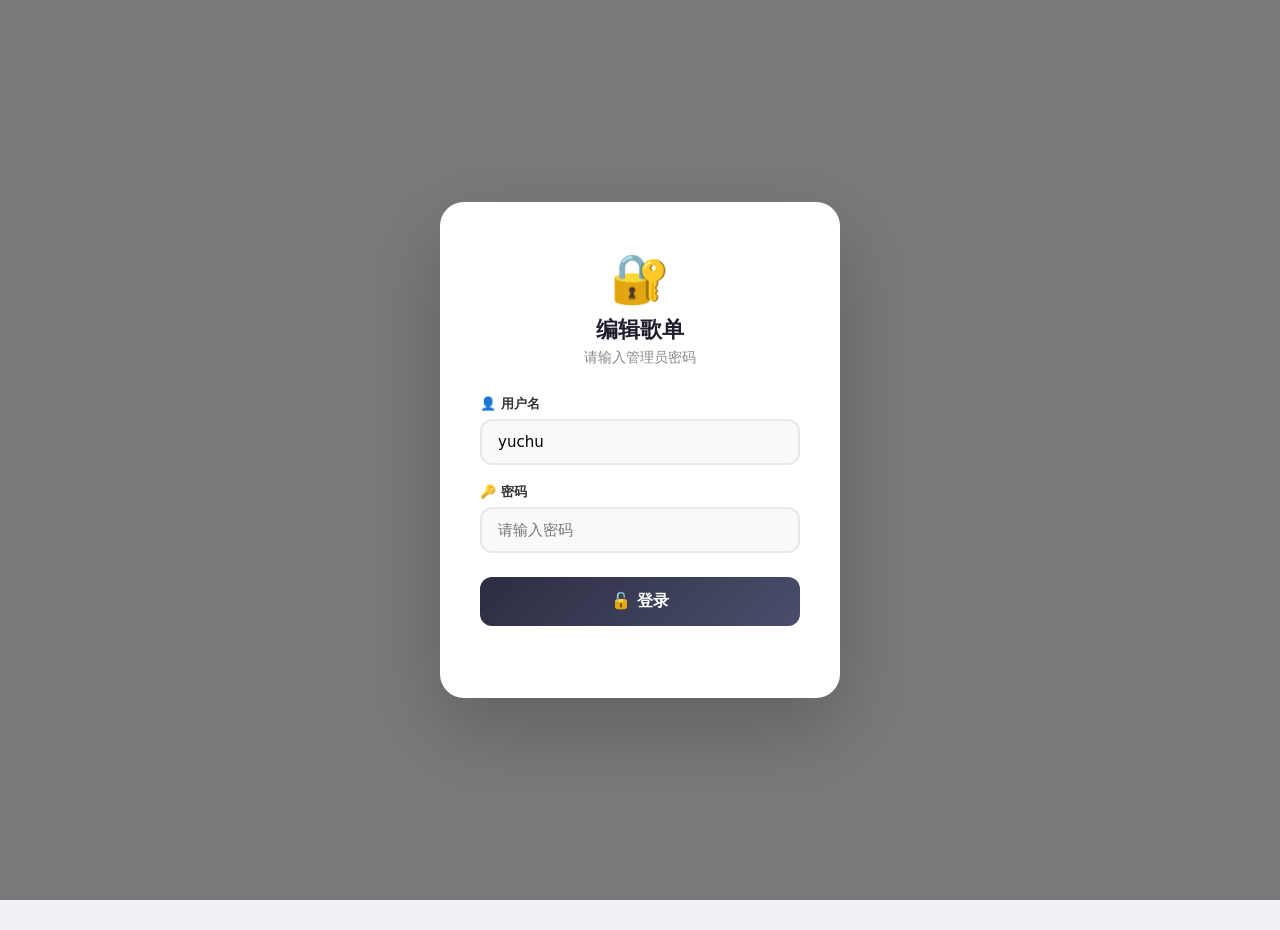
<file: index2.html>
<!DOCTYPE html>
<html lang="zh-CN">
<head>
    <meta charset="UTF-8">
    <meta name="viewport" content="width=device-width, initial-scale=1.0">
    <title>编辑歌单</title>
    <link rel="stylesheet" href="./css/style.css">
    <style>
        /* ===== 编辑页专用样式 ===== */
        .edit-container {
            max-width: 900px;
            margin: 30px auto;
            padding: 0 20px;
        }

        .edit-header {
            display: flex;
            justify-content: space-between;
            align-items: center;
            margin-bottom: 24px;
            padding-bottom: 16px;
            border-bottom: 2px solid #e8e8e8;
            flex-wrap: wrap;
            gap: 12px;
        }

        .edit-header h2 {
            font-size: 24px;
            color: #1e1f2b;
            margin: 0;
        }

        .edit-header .header-actions {
            display: flex;
            gap: 10px;
            align-items: center;
            flex-wrap: wrap;
        }

        .back-btn {
            padding: 8px 24px;
            background: #4a6cf7;
            color: white;
            border: none;
            border-radius: 8px;
            cursor: pointer;
            font-size: 15px;
            transition: background 0.2s;
        }

        .back-btn:hover {
            background: #3a56d4;
        }

        .back-btn.danger {
            background: #e74c5e;
        }

        .back-btn.danger:hover {
            background: #c0392b;
        }

        /* ===== 登录遮罩 ===== */
        .login-overlay {
            position: fixed;
            top: 0;
            left: 0;
            width: 100%;
            height: 100%;
            background: rgba(0, 0, 0, 0.5);
            backdrop-filter: blur(10px);
            display: flex;
            align-items: center;
            justify-content: center;
            z-index: 999999;
            animation: fadeIn 0.3s ease;
        }

        .login-overlay.hidden {
            display: none;
        }

        @keyframes fadeIn {
            from { opacity: 0; }
            to { opacity: 1; }
        }

        .login-box {
            background: white;
            border-radius: 24px;
            padding: 48px 40px 40px;
            max-width: 400px;
            width: 90%;
            box-shadow: 0 30px 80px rgba(0, 0, 0, 0.2);
            animation: slideUp 0.4s ease;
        }

        @keyframes slideUp {
            from {
                opacity: 0;
                transform: translateY(30px) scale(0.95);
            }
            to {
                opacity: 1;
                transform: translateY(0) scale(1);
            }
        }

        .login-box .logo {
            text-align: center;
            margin-bottom: 28px;
        }

        .login-box .logo .icon {
            font-size: 48px;
            display: block;
            margin-bottom: 8px;
        }

        .login-box .logo h3 {
            font-size: 22px;
            color: #1e1f2b;
            margin: 0;
            font-weight: 700;
        }

        .login-box .logo p {
            color: #888;
            font-size: 14px;
            margin: 4px 0 0;
        }

        .login-box .form-group {
            margin-bottom: 18px;
        }

        .login-box .form-group label {
            display: block;
            font-size: 13px;
            font-weight: 600;
            color: #333;
            margin-bottom: 6px;
        }

        .login-box .form-group input {
            width: 100%;
            padding: 12px 16px;
            border: 2px solid #e8e8e8;
            border-radius: 12px;
            font-size: 15px;
            transition: border-color 0.2s;
            background: #f8f9fa;
            box-sizing: border-box;
        }

        .login-box .form-group input:focus {
            outline: none;
            border-color: #4a6cf7;
            background: white;
        }

        .login-box .login-btn {
            width: 100%;
            padding: 14px;
            background: linear-gradient(135deg, #2b2d42, #4a4e6b);
            color: white;
            border: none;
            border-radius: 12px;
            font-size: 16px;
            font-weight: 600;
            cursor: pointer;
            transition: 0.3s;
            margin-top: 6px;
        }

        .login-box .login-btn:hover {
            transform: translateY(-2px);
            box-shadow: 0 8px 24px rgba(43, 45, 66, 0.3);
        }

        .login-box .login-btn:active {
            transform: scale(0.97);
        }

        .login-box .login-error {
            color: #e74c5e;
            font-size: 13px;
            text-align: center;
            margin-top: 12px;
            min-height: 20px;
        }

        .login-box .login-hint {
            text-align: center;
            font-size: 12px;
            color: #aaa;
            margin-top: 16px;
            padding-top: 16px;
            border-top: 1px solid #f0f0f0;
        }

        .login-box .login-hint code {
            background: #f0f0f5;
            padding: 2px 10px;
            border-radius: 4px;
            font-size: 12px;
            color: #4a6cf7;
        }

        /* ===== 添加区域 ===== */
        .add-section {
            display: flex;
            gap: 12px;
            margin-bottom: 24px;
            flex-wrap: wrap;
            background: #f8f9fa;
            padding: 16px 20px;
            border-radius: 12px;
            align-items: center;
        }

        .add-section input {
            flex: 1;
            min-width: 120px;
            padding: 10px 14px;
            border: 2px solid #e0e0e0;
            border-radius: 8px;
            font-size: 14px;
            transition: border-color 0.2s;
            background: white;
        }

        .add-section input:focus {
            outline: none;
            border-color: #4a6cf7;
        }

        .add-section .add-btn {
            padding: 10px 28px;
            background: #27ae60;
            color: white;
            border: none;
            border-radius: 8px;
            cursor: pointer;
            font-size: 14px;
            font-weight: 600;
            transition: background 0.2s;
            white-space: nowrap;
        }

        .add-section .add-btn:hover {
            background: #219a52;
        }

        .add-section .reset-btn {
            padding: 10px 20px;
            background: #e67e22;
            color: white;
            border: none;
            border-radius: 8px;
            cursor: pointer;
            font-size: 14px;
            font-weight: 600;
            transition: background 0.2s;
            white-space: nowrap;
        }

        .add-section .reset-btn:hover {
            background: #d35400;
        }

        /* ===== 统计信息 ===== */
        .edit-stats {
            display: flex;
            justify-content: space-between;
            align-items: center;
            margin-bottom: 16px;
            padding: 0 4px;
            font-size: 14px;
            color: #888;
            flex-wrap: wrap;
            gap: 8px;
        }

        .edit-stats .count {
            font-weight: 600;
            color: #1e1f2b;
        }

        .edit-stats .clear-all-btn {
            padding: 4px 16px;
            background: #e74c5e;
            color: white;
            border: none;
            border-radius: 6px;
            cursor: pointer;
            font-size: 13px;
            transition: background 0.2s;
        }

        .edit-stats .clear-all-btn:hover {
            background: #c0392b;
        }

        /* ===== 歌单列表 ===== */
        .edit-list {
            list-style: none;
            padding: 0;
            margin: 0;
        }

        .edit-list li {
            display: flex;
            justify-content: space-between;
            align-items: center;
            padding: 12px 16px;
            background: white;
            border-radius: 10px;
            margin-bottom: 8px;
            box-shadow: 0 1px 4px rgba(0, 0, 0, 0.06);
            border: 1px solid #f0f0f0;
            transition: all 0.2s;
            flex-wrap: wrap;
            gap: 8px;
        }

        .edit-list li:hover {
            border-color: #d0d0d0;
            box-shadow: 0 2px 8px rgba(0, 0, 0, 0.08);
        }

        .edit-list .song-info {
            display: flex;
            gap: 12px;
            align-items: center;
            flex: 1;
            min-width: 0;
            flex-wrap: wrap;
        }

        .edit-list .song-index {
            color: #bbb;
            font-size: 13px;
            font-weight: 500;
            min-width: 36px;
        }

        .edit-list .song-name {
            font-weight: 600;
            font-size: 15px;
            color: #1e1f2b;
        }

        .edit-list .song-artist {
            font-size: 13px;
            color: #7a7e9a;
            padding: 2px 10px;
            background: #f0f0f5;
            border-radius: 12px;
        }

        .edit-list .song-genre-tag {
            font-size: 12px;
            padding: 2px 14px;
            border-radius: 20px;
            background: #f0f0f5;
            color: #666;
            font-weight: 500;
        }

        .edit-list .song-actions {
            display: flex;
            gap: 6px;
            flex-shrink: 0;
        }

        .edit-list .song-actions button {
            padding: 4px 14px;
            border: none;
            border-radius: 6px;
            cursor: pointer;
            font-size: 13px;
            transition: all 0.2s;
        }

        .edit-list .edit-btn {
            background: #ffc107;
            color: #333;
        }

        .edit-list .edit-btn:hover {
            background: #e0a800;
        }

        .edit-list .delete-btn {
            background: #e74c5e;
            color: white;
        }

        .edit-list .delete-btn:hover {
            background: #c0392b;
        }

        /* ===== 行内编辑模式 ===== */
        .edit-list .inline-edit {
            display: none;
            gap: 8px;
            flex: 1;
            align-items: center;
            min-width: 0;
            flex-wrap: wrap;
        }

        .edit-list .inline-edit input {
            padding: 6px 12px;
            border: 2px solid #4a6cf7;
            border-radius: 6px;
            font-size: 14px;
            flex: 1;
            min-width: 80px;
            background: white;
        }

        .edit-list .inline-edit input:focus {
            outline: none;
        }

        .edit-list .inline-edit .save-btn {
            padding: 4px 16px;
            background: #27ae60;
            color: white;
            border: none;
            border-radius: 6px;
            cursor: pointer;
            font-size: 13px;
        }

        .edit-list .inline-edit .save-btn:hover {
            background: #219a52;
        }

        .edit-list .inline-edit .cancel-btn {
            padding: 4px 16px;
            background: #95a5a6;
            color: white;
            border: none;
            border-radius: 6px;
            cursor: pointer;
            font-size: 13px;
        }

        .edit-list .inline-edit .cancel-btn:hover {
            background: #7f8c8d;
        }

        /* ===== 编辑状态 ===== */
        .edit-list li.editing .song-info {
            display: none !important;
        }

        .edit-list li.editing .song-actions {
            display: none !important;
        }

        .edit-list li.editing .inline-edit {
            display: flex !important;
        }

        /* ===== 空状态 ===== */
        .empty-tip {
            text-align: center;
            color: #bbb;
            padding: 60px 0;
            font-size: 16px;
            background: #fafafa;
            border-radius: 12px;
            border: 2px dashed #e8e8e8;
            list-style: none;
        }

        .empty-tip .emoji {
            font-size: 48px;
            display: block;
            margin-bottom: 12px;
        }

        /* ===== Toast 动画 ===== */
        @keyframes toastIn {
            from { opacity: 0; transform: translate(-50%, -50%) scale(0.8); }
            to { opacity: 1; transform: translate(-50%, -50%) scale(1); }
        }
        @keyframes toastOut {
            from { opacity: 1; transform: translate(-50%, -50%) scale(1); }
            to { opacity: 0; transform: translate(-50%, -50%) scale(0.8); }
        }

        /* ===== 内容隐藏（未登录时） ===== */
        .edit-content {
            display: none;
        }

        .edit-content.visible {
            display: block;
        }

        /* ===== 响应式 ===== */
        @media (max-width: 600px) {
            .edit-container {
                margin: 16px auto;
                padding: 0 12px;
            }

            .edit-header h2 {
                font-size: 18px;
            }

            .edit-header .header-actions {
                width: 100%;
                justify-content: flex-start;
            }

            .add-section {
                padding: 12px 16px;
            }

            .add-section input {
                min-width: 80px;
                padding: 8px 12px;
                font-size: 13px;
            }

            .add-section .add-btn,
            .add-section .reset-btn {
                padding: 8px 16px;
                font-size: 13px;
            }

            .edit-list li {
                padding: 10px 12px;
            }

            .edit-list .song-info {
                gap: 8px;
            }

            .edit-list .song-artist {
                font-size: 12px;
                padding: 1px 8px;
            }

            .edit-list .inline-edit input {
                min-width: 50px;
                font-size: 13px;
            }

            .login-box {
                padding: 32px 24px 28px;
            }

            .login-box .logo .icon {
                font-size: 36px;
            }

            .login-box .logo h3 {
                font-size: 18px;
            }

            .edit-stats {
                font-size: 13px;
            }
        }

        @media (max-width: 400px) {
            .edit-list .song-artist {
                display: none;
            }
        }
    </style>
</head>
<body>

    <!-- ===== 登录遮罩 ===== -->
    <div class="login-overlay" id="loginOverlay">
        <div class="login-box">
            <div class="logo">
                <span class="icon">🔐</span>
                <h3>编辑歌单</h3>
                <p>请输入管理员密码</p>
            </div>
            <div class="form-group">
                <label>👤 用户名</label>
                <input type="text" id="loginUsername" value="yuchu" placeholder="请输入用户名">
            </div>
            <div class="form-group">
                <label>🔑 密码</label>
                <input type="password" id="loginPassword" placeholder="请输入密码" onkeydown="if(event.key==='Enter') handleLogin()">
            </div>
            <button class="login-btn" onclick="handleLogin()">🔓 登录</button>
            <div class="login-error" id="loginError"></div>
        </div>
    </div>

    <!-- ===== 编辑内容（登录后显示） ===== -->
    <div class="edit-container" id="editContainer">
        <div class="edit-content" id="editContent">
            <!-- 头部 -->
            <div class="edit-header">
                <h2>📝 编辑歌单</h2>
                <div class="header-actions">
                    <span id="userDisplay" style="font-size:13px;color:#888;background:#f0f0f5;padding:4px 14px;border-radius:20px;">👤 admin</span>
                    <button class="back-btn" onclick="goBack()">← 返回歌单</button>
                    <button class="back-btn danger" onclick="handleLogout()">🚪 退出</button>
                </div>
            </div>

            <!-- 添加歌曲（增加歌手输入） -->
            <div class="add-section">
                <input type="text" id="songNameInput" placeholder="歌名（如：稻香）">
                <input type="text" id="songArtistInput" placeholder="歌手（如：周杰伦）">
                <input type="text" id="songGenreInput" placeholder="类型（如：流行）">
                <button class="add-btn" onclick="addSong()">➕ 添加歌曲</button>
                <button class="reset-btn" onclick="resetPlaylist()">🔄 恢复默认</button>
            </div>

            <!-- 统计信息 -->
            <div class="edit-stats">
                <span>共 <span class="count" id="songCount">0</span> 首歌</span>
                <button class="clear-all-btn" onclick="clearAllSongs()">🗑️ 清空全部</button>
            </div>

            <!-- 歌单列表 -->
            <ul class="edit-list" id="editList">
                <!-- JS 动态渲染 -->
            </ul>
        </div>
    </div>

    <script>
        // ============================================================
        // 🔐 登录系统
        // ============================================================

        // 默认登录凭证
        const DEFAULT_CREDENTIALS = {
            username: 'yuchu',
            password: '1234567890'
        };

        // 登录状态
        let isLoggedIn = false;

        // DOM 元素
        const loginOverlay = document.getElementById('loginOverlay');
        const loginUsername = document.getElementById('loginUsername');
        const loginPassword = document.getElementById('loginPassword');
        const loginError = document.getElementById('loginError');
        const editContent = document.getElementById('editContent');
        const userDisplay = document.getElementById('userDisplay');

        // ============================================================
        // 登录函数
        // ============================================================

        function handleLogin() {
            const username = loginUsername.value.trim();
            const password = loginPassword.value.trim();

            loginError.textContent = '';

            if (!username || !password) {
                loginError.textContent = '⚠️ 请输入用户名和密码';
                return;
            }

            if (username === DEFAULT_CREDENTIALS.username && password === DEFAULT_CREDENTIALS.password) {
                isLoggedIn = true;
                loginOverlay.classList.add('hidden');
                editContent.classList.add('visible');

                if (userDisplay) {
                    userDisplay.textContent = '👤 ' + username;
                }

                try {
                    sessionStorage.setItem('editLogin', JSON.stringify({
                        loggedIn: true,
                        username: username,
                        timestamp: Date.now()
                    }));
                } catch (e) {}

                render();
                console.log('✅ 登录成功：', username);
            } else {
                loginError.textContent = '❌ 用户名或密码错误，请重试';
                loginPassword.value = '';
                loginPassword.focus();
            }
        }

        // ============================================================
        // 退出登录
        // ============================================================

        function handleLogout() {
            if (confirm('确定要退出登录吗？')) {
                isLoggedIn = false;
                editContent.classList.remove('visible');
                loginOverlay.classList.remove('hidden');
                loginPassword.value = '';
                loginError.textContent = '';
                try {
                    sessionStorage.removeItem('editLogin');
                } catch (e) {}
                console.log('🚪 已退出登录');
            }
        }

        // ============================================================
        // 检查登录状态
        // ============================================================

        function checkLoginStatus() {
            try {
                const saved = sessionStorage.getItem('editLogin');
                if (saved) {
                    const data = JSON.parse(saved);
                    if (data.loggedIn && data.timestamp && (Date.now() - data.timestamp < 3600000)) {
                        isLoggedIn = true;
                        loginOverlay.classList.add('hidden');
                        editContent.classList.add('visible');
                        if (userDisplay) {
                            userDisplay.textContent = '👤 ' + (data.username || 'admin');
                        }
                        render();
                        console.log('🔄 自动登录成功');
                        return true;
                    } else {
                        sessionStorage.removeItem('editLogin');
                    }
                }
            } catch (e) {}

            loginOverlay.classList.remove('hidden');
            editContent.classList.remove('visible');
            return false;
        }

        // ============================================================
        // 📝 歌单编辑逻辑（支持歌手）
        // ============================================================

        const editList = document.getElementById('editList');
        const songNameInput = document.getElementById('songNameInput');
        const songArtistInput = document.getElementById('songArtistInput');
        const songGenreInput = document.getElementById('songGenreInput');
        const songCountEl = document.getElementById('songCount');

        let editingIndex = -1;

        // ============================================================
        // 确保 PlaylistAPI 存在（支持歌手）
        // ============================================================

        function ensurePlaylistAPI() {
            if (typeof PlaylistAPI === 'undefined') {
                console.warn('⚠️ PlaylistAPI 未定义，使用内联实现（含歌手）');

                const STORAGE_KEY = 'playlist';
                const DEFAULT_SONGS = [
                    // 国风
                    { name: "伯虎说", artist: "伯爵Johnny/唐伯虎Annie", genre: "国风" },
                    { name: "半壶纱", artist: "刘珂矣", genre: "国风" },
                    { name: "霸王别姬", artist: "屠洪刚", genre: "国风" },
                    { name: "错位时空", artist: "艾辰", genre: "国风" },
                    { name: "辞九门回忆", artist: "等什么君", genre: "国风" },
                    { name: "枫叶城", artist: "单循", genre: "国风" },
                    { name: "广寒宫", artist: "丸子呦", genre: "国风" },
                    { name: "勾指起誓", artist: "洛天依", genre: "国风" },
                    { name: "寄明月", artist: "SING女团", genre: "国风" },
                    { name: "九张机", artist: "叶炫清", genre: "国风" },
                    { name: "婚约", artist: "戚琦", genre: "国风" },
                    { name: "交换余生", artist: "林俊杰", genre: "国风" },
                    { name: "可惜没如果", artist: "林俊杰", genre: "国风" },
                    { name: "落款", artist: "花粥 / Vicky宣宣", genre: "国风" },
                    { name: "浪人琵琶", artist: "胡66", genre: "国风" },
                    { name: "年轮", artist: "张碧晨", genre: "国风" },
                    { name: "人间惊鸿宴", artist: "指尖笑", genre: "国风" },
                    { name: "若梦", artist: "周深", genre: "国风" },
                    { name: "声声慢", artist: "崔开潮", genre: "国风" },
                    { name: "山外小楼夜听雨", artist: "任然", genre: "国风" },
                    { name: "锁", artist: "黄龄", genre: "国风" },
                    { name: "探窗", artist: "浮生梦 / 汐音社", genre: "国风" },
                    { name: "晚夜微雨问海棠", artist: "镜予歌/陈亦洺", genre: "国风" },
                    { name: "云烟成雨", artist: "房东的猫", genre: "国风" },
                    { name: "烟雨行舟", artist: "司南", genre: "国风" },
                    { name: "燕回巷", artist: "兔裹煎蛋卷", genre: "国风" },
                    { name: "云与海", artist: "阿YueYue", genre: "国风" },
                    { name: "青花瓷", artist: "周杰伦", genre: "国风" },
                    { name: "牵丝戏", artist: "银临/Aki阿杰", genre: "国风" },
                    { name: "情字最大", artist: "浅影阿", genre: "国风" },
                    { name: "新贵妃醉酒", artist: "李玉刚", genre: "国风" },
                    { name: "新梅花三弄", artist: "唐伯虎Annie/裁缝铺", genre: "国风" },
                    { name: "相思遥", artist: "魏玉慧", genre: "国风" },
                    { name: "身骑白马", artist: "徐佳莹", genre: "国风" },
                    // 甜歌
                    { name: "爱的感叹号", artist: "浣语", genre: "甜歌" },
                    { name: "爱的魔法", artist: "金莎", genre: "甜歌" },
                    { name: "爱你", artist: "王心凌", genre: "甜歌" },
                    { name: "白月光与朱砂痣", artist: "大籽", genre: "甜歌" },
                    { name: "宝贝", artist: "张悬", genre: "甜歌" },
                    { name: "大喜", artist: "泠鸢yousa", genre: "甜歌" },
                    { name: "对视", artist: "Sasablue", genre: "甜歌" },
                    { name: "咖喱咖喱", artist: "牛奶咖啡", genre: "甜歌" },
                    { name: "勾指起誓", artist: "洛天依", genre: "甜歌" },
                    { name: "好像要牵你的手", artist: "一口甜", genre: "甜歌" },
                    { name: "已经有我啦", artist: "苏晗", genre: "甜歌" },
                    { name: "我多喜欢你你会知道", artist: "王俊琪", genre: "甜歌" },
                    { name: "我愿意平凡的陪在你身旁", artist: "王七七", genre: "甜歌" },
                    { name: "陪你看星星", artist: "陈子晴", genre: "甜歌" },
                    { name: "泼天的富贵", artist: "ATK / 宋盐球", genre: "甜歌" },
                    { name: "青柠", artist: "徐秉龙/桃十五", genre: "甜歌" },
                    { name: "热爱105°的你", artist: "阿肆", genre: "甜歌" },
                    { name: "凑热闹", artist: "BY2", genre: "甜歌" },
                    { name: "谁家", artist: "池鱼", genre: "甜歌" },
                    { name: "夏天的风", artist: "Uu", genre: "甜歌" },
                    { name: "小城夏天", artist: "LBI利比", genre: "甜歌" },
                    { name: "想想念念", artist: "FAFA / 雪二", genre: "甜歌" },
                    { name: "像你这样的朋友", artist: "陆虎", genre: "甜歌" },
                    { name: "小尾巴", artist: "葛雨晴", genre: "甜歌" },
                    { name: "一点点", artist: "董唧唧 / 芊芊龍", genre: "甜歌" },
                    { name: "有点甜", artist: "汪苏泷/B2", genre: "甜歌" },
                    { name: "一笑倾城", artist: "汪苏泷", genre: "甜歌" },
                    { name: "万有引力", artist: "汪苏泷", genre: "甜歌" },
                    { name: "有何不可", artist: "许嵩", genre: "甜歌" },
                    { name: "爱一点", artist: "李楚楚", genre: "甜歌" },
                    { name: "暗恋这件小事", artist: "赵希予", genre: "甜歌" },
                    { name: "第一天", artist: "孙燕姿", genre: "甜歌" },
                    { name: "暖暖", artist: "梁静茹", genre: "甜歌" },
                    { name: "我会等", artist: "承桓", genre: "甜歌" },
                    { name: "樱花草", artist: "Sweety", genre: "甜歌" },
                    { name: "云朵变成棉花糖", artist: "泡芙芙Scarlett", genre: "甜歌" },
                    { name: "你的眼睛像星星", artist: "刘至佳", genre: "甜歌" },
                    { name: "直觉", artist: "晚巧", genre: "甜歌" },
                    // 民谣
                    { name: "七月上", artist: "Jam", genre: "民谣" },
                    { name: "寂寞烟火", artist: "蓝心羽", genre: "民谣" },
                    { name: "奇妙能力歌", artist: "陈粒", genre: "民谣" },
                    { name: "可能否", artist: "木小雅", genre: "民谣" },
                    // 流行
                    { name: "阿嬷", artist: "周林枫", genre: "流行" },
                    { name: "阿拉斯加海湾", artist: "菲道尔", genre: "流行" },
                    { name: "白羊", artist: "曲肖冰", genre: "流行" },
                    { name: "大鱼", artist: "周深", genre: "流行" },
                    { name: "颠倒之间", artist: "周深", genre: "流行" },
                    { name: "Doll", artist: "菲菲公主", genre: "流行" },
                    { name: "第57次取消发送", artist: "菲菲公主", genre: "流行" },
                    { name: "化身孤岛的鲸", artist: "周深", genre: "流行" },
                    { name: "画", artist: "邓紫棋", genre: "流行" },
                    { name: "后会无期", artist: "邓紫棋", genre: "流行" },
                    { name: "好想爱这个世界啊", artist: "华晨宇", genre: "流行" },
                    { name: "会呼吸的痛", artist: "梁静茹", genre: "流行" },
                    { name: "忽而今夏", artist: "汪苏泷", genre: "流行" },
                    { name: "还你一些孤单", artist: "汪苏泷", genre: "流行" },
                    { name: "荷塘月色", artist: "凤凰传奇", genre: "流行" },
                    { name: "红色高跟鞋", artist: "蔡健雅", genre: "流行" },
                    { name: "给我一首歌的时间", artist: "周杰伦", genre: "流行" },
                    { name: "告白气球", artist: "周杰伦", genre: "流行" },
                    { name: "孤单北半球", artist: "梁静茹", genre: "流行" },
                    { name: "房间", artist: "刘瑞琦", genre: "流行" },
                    { name: "就忘了吧", artist: "1K", genre: "流行" },
                    { name: "记得", artist: "张惠妹", genre: "流行" },
                    { name: "落空", artist: "印子月", genre: "流行" },
                    { name: "连名带姓", artist: "yihuik苡慧", genre: "流行" },
                    { name: "麦浪", artist: "yihuik苡慧", genre: "流行" },
                    { name: "慢慢", artist: "Uu", genre: "流行" },
                    { name: "明天过后", artist: "张杰", genre: "流行" },
                    { name: "梦雨星海之间", artist: "司南", genre: "流行" },
                    { name: "那天下雨了", artist: "周杰伦", genre: "流行" },
                    { name: "闹哄哄", artist: "郁可唯", genre: "流行" },
                    { name: "如果爱忘了", artist: "戚薇", genre: "流行" },
                    { name: "如果可以", artist: "韦礼安", genre: "流行" },
                    { name: "如果这就是爱情", artist: "张靓颖", genre: "流行" },
                    { name: "如晴天似雨天", artist: "Sasablue", genre: "流行" },
                    { name: "推开世界的门", artist: "杨乃文", genre: "流行" },
                    { name: "童话", artist: "光良", genre: "流行" },
                    { name: "童话镇", artist: "暗杠", genre: "流行" },
                    { name: "踏浪", artist: "徐怀钰", genre: "流行" },
                    { name: "褪黑素", artist: "江皓南", genre: "流行" },
                    { name: "天黑黑", artist: "孙燕姿", genre: "流行" },
                    { name: "天后", artist: "陈势安", genre: "流行" },
                    { name: "听海", artist: "张惠妹", genre: "流行" },
                    { name: "时间轴", artist: "刘嘉慧", genre: "流行" },
                    { name: "奢香夫人", artist: "凤凰传奇", genre: "流行" },
                    { name: "失落沙洲", artist: "徐佳莹", genre: "流行" },
                    { name: "苏州河", artist: "薛凯琪", genre: "流行" },
                    { name: "说好不哭", artist: "周杰伦/阿信", genre: "流行" },
                    { name: "同手同脚", artist: "温岚", genre: "流行" },
                    { name: "我害怕", artist: "薛之谦", genre: "流行" },
                    { name: "我很快乐", artist: "刘惜君", genre: "流行" },
                    { name: "我和你", artist: "唐宁", genre: "流行" },
                    { name: "我看过", artist: "Zkaaai", genre: "流行" },
                    { name: "我变了，我没变", artist: "张碧晨", genre: "流行" },
                    { name: "我喜欢你时内心的活动", artist: "陈绮贞", genre: "流行" },
                    { name: "无人之岛", artist: "任然", genre: "流行" },
                    { name: "忘记时间", artist: "胡歌", genre: "流行" },
                    { name: "下潜", artist: "川青", genre: "流行" },
                    { name: "小半", artist: "陈粒", genre: "流行" },
                    { name: "小模样", artist: "张小只ya", genre: "流行" },
                    { name: "小孩", artist: "罗森涛", genre: "流行" },
                    { name: "小情歌", artist: "苏打绿", genre: "流行" },
                    { name: "像风一样", artist: "薛之谦", genre: "流行" },
                    { name: "像鱼", artist: "王贰浪", genre: "流行" },
                    { name: "虚拟", artist: "陈粒", genre: "流行" },
                    { name: "演员", artist: "薛之谦", genre: "流行" },
                    { name: "夜车", artist: "曾轶可", genre: "流行" },
                    { name: "有可能的夜晚", artist: "曾轶可", genre: "流行" },
                    { name: "一路生花", artist: "温奕心", genre: "流行" },
                    { name: "一个像夏天一个像秋天", artist: "范玮琪", genre: "流行" },
                    { name: "雨爱", artist: "杨丞琳", genre: "流行" },
                    { name: "月牙湾", artist: "飞儿乐团", genre: "流行" },
                    { name: "在加纳共和国离婚", artist: "菲道尔", genre: "流行" },
                    { name: "再见", artist: "邓紫棋", genre: "流行" },
                    { name: "追光者", artist: "岑宁儿", genre: "流行" },
                    { name: "醉清风", artist: "弦子", genre: "流行" },
                    { name: "最炫民族风", artist: "凤凰传奇", genre: "流行" },
                    { name: "只是太爱你", artist: "张敬轩", genre: "流行" },
                    { name: "至少还有你", artist: "林忆莲", genre: "流行" },
                    { name: "这世界那么多人", artist: "莫文蔚", genre: "流行" },
                    { name: "字字句句", artist: "张碧晨", genre: "流行" },
                    { name: "爱就一个字", artist: "张信哲", genre: "流行" },
                    { name: "爱如潮水", artist: "张信哲", genre: "流行" },
                    { name: "安静", artist: "周杰伦", genre: "流行" },
                    { name: "苍耳", artist: "司南", genre: "流行" },
                    { name: "传奇", artist: "王菲", genre: "流行" },
                    { name: "冲动", artist: "印子月", genre: "流行" },
                    { name: "大眠", artist: "王心凌", genre: "流行" },
                    { name: "过火", artist: "张信哲", genre: "流行" },
                    { name: "会开花的云", artist: "弦子/姚晓棠", genre: "流行" },
                    { name: "嘉宾", artist: "张远", genre: "流行" },
                    { name: "关键词", artist: "林俊杰", genre: "流行" },
                    { name: "离开我的依赖", artist: "yihuik苡慧", genre: "流行" },
                    { name: "明明就", artist: "周杰伦", genre: "流行" },
                    { name: "魔法城堡", artist: "TFBOYS", genre: "流行" },
                    { name: "那女孩对我说", artist: "黄义达", genre: "流行" },
                    { name: "泡沫", artist: "邓紫棋", genre: "流行" },
                    { name: "撒野", artist: "凯瑟喵", genre: "流行" },
                    { name: "她说", artist: "林俊杰", genre: "流行" },
                    { name: "太聪明", artist: "陈绮贞", genre: "流行" },
                    { name: "太委屈", artist: "陶晶莹", genre: "流行" },
                    { name: "天外来物", artist: "薛之谦", genre: "流行" },
                    { name: "忘了没有", artist: "王靖雯", genre: "流行" },
                    { name: "我走后", artist: "小咪", genre: "流行" },
                    { name: "我期待的不是雪", artist: "张妙格", genre: "流行" },
                    { name: "旋木", artist: "王菲", genre: "流行" },
                    { name: "雪落下的声音", artist: "陆虎", genre: "流行" },
                    { name: "愿与愁", artist: "林俊杰", genre: "流行" },
                    { name: "侧脸", artist: "于果", genre: "流行" },
                    { name: "中毒", artist: "队长", genre: "流行" },
                    { name: "多远都要在一起", artist: "邓紫棋", genre: "流行" },
                    { name: "爱笑的眼睛", artist: "徐若瑄", genre: "流行" },
                    { name: "熬夜上瘾", artist: "刘亦心", genre: "流行" },
                    { name: "一半一半", artist: "欧阳娣娣", genre: "流行" },
                    { name: "甲乙丙丁", artist: "李佳薇", genre: "流行" },
                    { name: "时光盲盒", artist: "ChiliChill乐团", genre: "流行" },
                    { name: "想某人", artist: "王优秀", genre: "流行" },
                    { name: "歡迎光臨", artist: "Bo Peep", genre: "流行" },
                    { name: "爱的供养", artist: "杨幂", genre: "流行" },
                    { name: "如果的事", artist: "范玮琪/张韶涵", genre: "流行" },
                    { name: "蝴蝶泉边", artist: "黄雅莉", genre: "流行" },
                    { name: "我想我会", artist: "尹露浠", genre: "流行" },
                    { name: "气象站台", artist: "Uu", genre: "流行" },
                    { name: "那个夏天", artist: "Uu", genre: "流行" },
                    { name: "小镇姑娘", artist: "陶喆", genre: "流行" },
                    { name: "茶花开了", artist: "王睿卓", genre: "流行" },
                    { name: "忽然之间", artist: "莫文蔚", genre: "流行" },
                    { name: "明天，你好", artist: "牛奶咖啡", genre: "流行" },
                    { name: "空山新雨后", artist: "音阙诗听", genre: "流行" },
                    { name: "想你时风起", artist: "单依纯", genre: "流行" },
                    { name: "没那么简单", artist: "黄小琥", genre: "流行" },
                    { name: "等一场大雨", artist: "苏星婕", genre: "流行" },
                    { name: "他乡的月亮", artist: "熙月月", genre: "流行" },
                    { name: "亲爱的你啊", artist: "任素汐", genre: "流行" },
                    { name: "踮起脚尖爱", artist: "冯提莫", genre: "流行" },
                    { name: "阳光彩虹小白马", artist: "大张伟", genre: "流行" },
                    { name: "不完美的小孩", artist: "TFBOYS", genre: "流行" },
                    { name: "无论你多怪异我还是会喜欢你", artist: "周子琰", genre: "流行" },
                    { name: "就让这大雨全都落下", artist: "容祖儿", genre: "流行" },
                    { name: "一个人想着一个人", artist: "曾沛慈", genre: "流行" },
                    { name: "亲爱的那不是爱情", artist: "张韶涵", genre: "流行" },
                    { name: "两三句", artist: "刘瑞琦", genre: "流行" },
                    { name: "疑心病", artist: "任然", genre: "流行" },
                    { name: "一格格", artist: "卫兰", genre: "流行" },
                    { name: "起风了", artist: "买辣椒也用券", genre: "流行" },
                    { name: "口头禅", artist: "张靓颖", genre: "流行" },
                    { name: "试试吧", artist: "陈童言/刘悦spam", genre: "流行" },
                    { name: "他不懂", artist: "张杰", genre: "流行" },
                    { name: "虹之间", artist: "金贵晟", genre: "流行" },
                    { name: "不再联系", artist: "夏天Alex", genre: "流行" },
                    { name: "东京不太热", artist: "洛天依", genre: "流行" },
                    { name: "今夜有雨", artist: "白允yu", genre: "流行" },
                    { name: "阳光下的星星", artist: "白允yu", genre: "流行" },
                    { name: "晴天和猫", artist: "花粥", genre: "流行" },
                    { name: "情非得已", artist: "张信哲", genre: "流行" },
                    { name: "孤独的总和", artist: "吴汶芳", genre: "流行" },
                    // 儿歌
                    { name: "虫儿飞", artist: "晚巧", genre: "儿歌" },
                    { name: "恶龙与小熊", artist: "小点新", genre: "儿歌" },
                    { name: "老公公老婆婆", artist: "朱主爱", genre: "儿歌" },
                    { name: "快乐的扑满", artist: "邵丽棠", genre: "儿歌" },
                    { name: "我还有点小糊涂", artist: "刘晨", genre: "儿歌" },
                    { name: "我和你", artist: "唐宁", genre: "儿歌" },
                    { name: "请你吃个冰激凌", artist: "花粥", genre: "儿歌" },
                    { name: "酸酸甜甜就是我", artist: "张含韵", genre: "儿歌" },
                    { name: "Upupu", artist: "小皮皮爱学习", genre: "儿歌" },
                    { name: "小了白了兔", artist: "叶洛洛", genre: "儿歌" },
                    { name: "小年兽", artist: "程嘉敏", genre: "儿歌" },
                    { name: "你是我的小狗", artist: "西彬", genre: "儿歌" }
                ];

                function getGenre(song) {
                    const gufeng = ['探窗', '婚约', '伯虎说', '广寒宫', '牵丝戏', '声声慢', '辞九门回忆', '新贵妃醉酒', '人间惊鸿宴', '半壶纱', '不染', '寄明月', '九张机', '浪人琵琶', '若梦', '童话镇', '蝴蝶泉边', '烟雨行舟', '赤岭', '春泥', '枫叶城', '燕回巷', '相思遥', '霸王别姬', '一笑倾城', '勾指起誓', '山外小楼夜听雨', '晚夜微雨问海棠', '白月光与朱砂痣', '新梅花三弄', '空山新雨后', '梦雨星海之间', '化身孤岛的鲸', '如晴天似雨天', '年', '锁', '年轮', '苍耳', '落款', '下潜', '续雪', '小年兽', '苏州河', '口头禅', '颠倒之间', '情字最大', '错位时空', '一路生花'];
                    const minyao = ['七月上', '走马', '小半', '虚拟', '小城夏天', '麦浪'];
                    const erge = ['虫儿飞', '小了白了兔', '小幸运', '小模样', '小尾巴', '宝贝', '老公公老婆婆', '小城夏天', '小年兽', '快乐', '晴天和猫', '恶龙与小熊', '已经有我啦', '请你吃个冰激凌', '云朵变成棉花糖', '酸酸甜甜就是我', '你的眼睛像星星', '爱的魔法', '咖喱咖喱', '踏浪'];
                    for (const kw of gufeng) { if (song.includes(kw)) return '国风'; }
                    for (const kw of minyao) { if (song.includes(kw)) return '民谣'; }
                    for (const kw of erge) { if (song.includes(kw)) return '儿歌'; }
                    return '流行';
                }

                function getArtist(songName) {
                    const found = DEFAULT_SONGS.find(s => s.name === songName);
                    return found ? found.artist : '未知歌手';
                }

                window.PlaylistAPI = {
                    get: function() {
                        const stored = localStorage.getItem(STORAGE_KEY);
                        if (stored) {
                            try {
                                const data = JSON.parse(stored);
                                if (Array.isArray(data) && data.length > 0) {
                                    // 数据迁移：检查是否有 artist 字段
                                    if (data[0] && typeof data[0] === 'object' && !data[0].hasOwnProperty('artist')) {
                                        console.log('🔄 迁移旧数据（添加歌手）...');
                                        const migrated = data.map(item => ({
                                            name: item.name,
                                            artist: getArtist(item.name),
                                            genre: item.genre || getGenre(item.name)
                                        }));
                                        localStorage.setItem(STORAGE_KEY, JSON.stringify(migrated));
                                        return migrated;
                                    }
                                    return data;
                                }
                            } catch (e) {}
                        }
                        const playlist = DEFAULT_SONGS.map(s => ({ name: s.name, artist: s.artist, genre: s.genre }));
                        localStorage.setItem(STORAGE_KEY, JSON.stringify(playlist));
                        return playlist;
                    },
                    save: function(playlist) {
                        localStorage.setItem(STORAGE_KEY, JSON.stringify(playlist));
                    },
                    reset: function() {
                        const playlist = DEFAULT_SONGS.map(s => ({ name: s.name, artist: s.artist, genre: s.genre }));
                        localStorage.setItem(STORAGE_KEY, JSON.stringify(playlist));
                        return playlist;
                    },
                    add: function(name, artist, genre) {
                        if (!name || !name.trim()) throw new Error('歌名不能为空');
                        const playlist = this.get();
                        playlist.push({ 
                            name: name.trim(), 
                            artist: (artist && artist.trim()) ? artist.trim() : '未知歌手',
                            genre: (genre && genre.trim()) ? genre.trim() : '流行' 
                        });
                        this.save(playlist);
                        return playlist;
                    },
                    deleteByIndex: function(index) {
                        const playlist = this.get();
                        if (index < 0 || index >= playlist.length) throw new Error('索引越界');
                        const deleted = playlist.splice(index, 1);
                        this.save(playlist);
                        return deleted[0];
                    },
                    update: function(index, newName, newArtist, newGenre) {
                        const playlist = this.get();
                        if (index < 0 || index >= playlist.length) throw new Error('索引越界');
                        if (newName && newName.trim()) playlist[index].name = newName.trim();
                        if (newArtist !== undefined && newArtist !== null) {
                            playlist[index].artist = newArtist.trim() || '未知歌手';
                        }
                        if (newGenre && newGenre.trim()) playlist[index].genre = newGenre.trim();
                        this.save(playlist);
                        return playlist[index];
                    },
                    count: function() {
                        return this.get().length;
                    },
                    getArtist: function(name) {
                        const playlist = this.get();
                        const found = playlist.find(item => item.name === name);
                        return found ? found.artist : '未知歌手';
                    }
                };
            }
        }

        // ============================================================
        // 渲染函数（支持歌手显示）
        // ============================================================

        function render() {
            if (!isLoggedIn) return;

            try {
                ensurePlaylistAPI();
                const playlist = PlaylistAPI.get();

                if (!playlist || playlist.length === 0) {
                    editList.innerHTML = `
                        <li class="empty-tip">
                            <span class="emoji">🎵</span>
                            歌单为空，添加一首歌吧！
                        </li>
                    `;
                    if (songCountEl) songCountEl.textContent = '0';
                    return;
                }

                let html = '';
                for (let i = 0; i < playlist.length; i++) {
                    const song = playlist[i];
                    const isEditing = (editingIndex === i);
                    const genreColor = getGenreColor(song.genre);
                    const artist = song.artist || '未知歌手';

                    html += `
                        <li data-index="${i}" class="${isEditing ? 'editing' : ''}">
                            <div class="song-info">
                                <span class="song-index">#${i + 1}</span>
                                <span class="song-name">${escapeHtml(song.name)}</span>
                                <span class="song-artist">${escapeHtml(artist)}</span>
                                <span class="song-genre-tag" style="color:${genreColor};background:${genreColor}15;border:1px solid ${genreColor}30;">
                                    ${escapeHtml(song.genre)}
                                </span>
                            </div>
                            <div class="song-actions">
                                <button class="edit-btn" onclick="window.startEdit(${i})">✏️ 修改</button>
                                <button class="delete-btn" onclick="window.deleteSong(${i})">🗑️ 删除</button>
                            </div>
                            <div class="inline-edit">
                                <input type="text" class="edit-name" value="${escapeHtml(song.name)}" placeholder="歌名">
                                <input type="text" class="edit-artist" value="${escapeHtml(artist)}" placeholder="歌手">
                                <input type="text" class="edit-genre" value="${escapeHtml(song.genre)}" placeholder="类型">
                                <button class="save-btn" onclick="window.saveEdit(${i})">保存</button>
                                <button class="cancel-btn" onclick="window.cancelEdit()">取消</button>
                            </div>
                        </li>
                    `;
                }

                editList.innerHTML = html;
                if (songCountEl) songCountEl.textContent = playlist.length;

            } catch (error) {
                console.error('渲染失败:', error);
                editList.innerHTML = `<li class="empty-tip">⚠️ 加载失败，请刷新页面</li>`;
            }
        }

        // ============================================================
        // 工具函数
        // ============================================================

        function escapeHtml(text) {
            if (!text) return '';
            const div = document.createElement('div');
            div.textContent = text;
            return div.innerHTML;
        }

        function getGenreColor(genre) {
            const colorMap = {
                '流行': '#4a6cf7',
                '国风': '#e67e22',
                '甜歌': '#e84393',
                '民谣': '#27ae60',
                '儿歌': '#e74c5e',
                '未分类': '#95a5a6'
            };
            return colorMap[genre] || '#95a5a6';
        }

        function showToast(message, isSuccess = true) {
            const existing = document.querySelector('.edit-toast');
            if (existing) existing.remove();

            const toast = document.createElement('div');
            toast.className = 'edit-toast';
            toast.textContent = message;
            toast.style.cssText = `
                position: fixed;
                top: 50%;
                left: 50%;
                transform: translate(-50%, -50%);
                background: ${isSuccess ? 'rgba(39, 174, 96, 0.95)' : 'rgba(231, 76, 94, 0.95)'};
                backdrop-filter: blur(12px);
                color: white;
                padding: 16px 32px;
                border-radius: 16px;
                font-size: 1.1rem;
                font-weight: 500;
                z-index: 999999;
                box-shadow: 0 20px 60px rgba(0, 0, 0, 0.2);
                animation: toastIn 0.3s ease;
                pointer-events: none;
                user-select: none;
                max-width: 90%;
                text-align: center;
            `;

            document.body.appendChild(toast);
            setTimeout(() => {
                toast.style.animation = 'toastOut 0.3s ease forwards';
                setTimeout(() => { if (toast.parentNode) toast.remove(); }, 300);
            }, 1500);
        }

        // ============================================================
        // 核心操作函数（支持歌手）
        // ============================================================

        window.addSong = function() {
            if (!isLoggedIn) return;
            ensurePlaylistAPI();

            const name = songNameInput.value.trim();
            const artist = songArtistInput.value.trim();
            const genre = songGenreInput.value.trim() || '流行';

            if (!name) {
                showToast('❌ 请输入歌名', false);
                songNameInput.focus();
                return;
            }

            try {
                PlaylistAPI.add(name, artist || undefined, genre);
                songNameInput.value = '';
                songArtistInput.value = '';
                songGenreInput.value = '';
                render();
                showToast(`✅ 已添加: "${name}"${artist ? ' - ' + artist : ''}`);
            } catch (error) {
                showToast('❌ ' + error.message, false);
            }
        };

        window.deleteSong = function(index) {
            if (!isLoggedIn) return;
            ensurePlaylistAPI();

            const playlist = PlaylistAPI.get();
            if (index < 0 || index >= playlist.length) return;
            const songName = playlist[index].name;

            if (!confirm(`确定要删除 "${songName}" 吗？`)) return;

            try {
                PlaylistAPI.deleteByIndex(index);
                if (editingIndex === index) {
                    editingIndex = -1;
                } else if (editingIndex > index) {
                    editingIndex--;
                }
                render();
                showToast(`🗑️ 已删除: "${songName}"`);
            } catch (error) {
                showToast('❌ ' + error.message, false);
            }
        };

        window.startEdit = function(index) {
            if (!isLoggedIn) return;
            if (editingIndex !== -1 && editingIndex !== index) {
                window.cancelEdit();
            }
            editingIndex = index;
            render();
            setTimeout(() => {
                const li = document.querySelector(`li[data-index="${index}"]`);
                if (li) {
                    const input = li.querySelector('.edit-name');
                    if (input) input.focus();
                }
            }, 50);
        };

        window.saveEdit = function(index) {
            if (!isLoggedIn) return;
            ensurePlaylistAPI();

            const li = document.querySelector(`li[data-index="${index}"]`);
            if (!li) return;

            const nameInput = li.querySelector('.edit-name');
            const artistInput = li.querySelector('.edit-artist');
            const genreInput = li.querySelector('.edit-genre');
            const newName = nameInput.value.trim();
            const newArtist = artistInput.value.trim();
            const newGenre = genreInput.value.trim() || '流行';

            if (!newName) {
                showToast('❌ 歌名不能为空', false);
                nameInput.focus();
                return;
            }

            try {
                PlaylistAPI.update(index, newName, newArtist, newGenre);
                editingIndex = -1;
                render();
                showToast(`✅ 已更新: "${newName}"${newArtist ? ' - ' + newArtist : ''}`);
            } catch (error) {
                showToast('❌ ' + error.message, false);
            }
        };

        window.cancelEdit = function() {
            editingIndex = -1;
            render();
        };

        window.clearAllSongs = function() {
            if (!isLoggedIn) return;
            ensurePlaylistAPI();

            const count = PlaylistAPI.count();
            if (count === 0) {
                showToast('📭 歌单已经为空', false);
                return;
            }

            if (!confirm(`确定要清空全部 ${count} 首歌吗？此操作不可撤销！`)) return;

            try {
                const playlist = PlaylistAPI.get();
                for (let i = playlist.length - 1; i >= 0; i--) {
                    PlaylistAPI.deleteByIndex(i);
                }
                editingIndex = -1;
                render();
                showToast(`🗑️ 已清空全部 ${count} 首歌`);
            } catch (error) {
                showToast('❌ ' + error.message, false);
            }
        };

        window.resetPlaylist = function() {
            if (!isLoggedIn) return;
            if (!confirm('确定要恢复默认歌单吗？当前数据将被覆盖！')) return;

            try {
                ensurePlaylistAPI();
                PlaylistAPI.reset();
                editingIndex = -1;
                render();
                showToast(`🔄 已恢复默认歌单，共 ${PlaylistAPI.count()} 首歌`);
            } catch (error) {
                showToast('❌ ' + error.message, false);
            }
        };

        window.goBack = function() {
            if (editingIndex !== -1) {
                window.cancelEdit();
            }
            history.back();
        };

        // ============================================================
        // 键盘快捷键
        // ============================================================

        document.addEventListener('keydown', function(e) {
            if (!isLoggedIn) return;

            if ((e.ctrlKey || e.metaKey) && e.key === 'Enter') {
                const active = document.activeElement;
                if (active === songNameInput || active === songArtistInput || active === songGenreInput) {
                    e.preventDefault();
                    window.addSong();
                }
            }

            if (e.key === 'Escape' && editingIndex !== -1) {
                window.cancelEdit();
            }
        });

        // ============================================================
        // 页面初始化
        // ============================================================

        checkLoginStatus();

        window.addEventListener('storage', function(e) {
            if (e.key === 'playlist' && isLoggedIn) {
                console.log('📦 检测到其他页面修改了歌单，自动刷新');
                if (editingIndex !== -1) {
                    editingIndex = -1;
                }
                render();
            }
        });

        window.addEventListener('pageshow', function() {
            if (isLoggedIn) {
                if (editingIndex !== -1) {
                    editingIndex = -1;
                }
                render();
            }
        });

        console.log('📝 编辑页初始化完成（含歌手支持）');
        console.log('💡 默认账号: yuchu / 1234567890');
        console.log('💡 快捷键: Ctrl+Enter 添加 | ESC 取消编辑');
    </script>

</body>
</html>
</file>
<file: css/style.css>
/* ===== 全局重置 & 基础 ===== */
* {
    margin: 0;
    padding: 0;
    box-sizing: border-box;
    font-family: 'Segoe UI', Roboto, 'Helvetica Neue', system-ui, sans-serif;
}

body {
    background: #f2f0f5;
    min-height: 100vh;
    transition: background 0.3s ease;
    padding-bottom: 3rem;
}

/* ===== 主容器 ===== */
.app {
    max-width: 1280px;
    margin: 0 auto;
    padding: 0 20px;
}

/* ===== 导航栏 ===== */
.navbar {
    background: rgba(255, 255, 255, 0.7);
    backdrop-filter: blur(12px);
    -webkit-backdrop-filter: blur(12px);
    border-radius: 48px;
    padding: 12px 24px;
    margin: 20px 0 30px 0;
    display: flex;
    flex-wrap: wrap;
    align-items: center;
    justify-content: space-between;
    box-shadow: 0 8px 28px rgba(0, 0, 0, 0.05);
    border: 1px solid rgba(255, 255, 255, 0.3);
    position: relative;
    z-index: 1000;
}

.nav-brand {
    font-weight: 700;
    font-size: 1.3rem;
    letter-spacing: -0.5px;
    background: linear-gradient(145deg, #2b2d42, #4a4e6b);
    -webkit-background-clip: text;
    -webkit-text-fill-color: transparent;
    background-clip: text;
    display: flex;
    align-items: center;
    gap: 6px;
}

.nav-brand span {
    background: #1e1f2b;
    color: white;
    -webkit-text-fill-color: white;
    background: #2b2d42;
    padding: 0 12px;
    border-radius: 30px;
    font-size: 0.75rem;
    line-height: 24px;
    margin-left: 4px;
}

/* ===== 汉堡按钮 ===== */
.hamburger {
    display: flex;
    flex-direction: column;
    gap: 5px;
    background: rgba(255, 255, 255, 0.5);
    backdrop-filter: blur(4px);
    padding: 10px 14px;
    border-radius: 40px;
    cursor: pointer;
    border: 1px solid rgba(255, 255, 255, 0.2);
    transition: 0.2s;
    margin-left: auto;
    margin-right: 12px;
	position: relative;
	z-index: 100001;
}

.hamburger:hover {
    background: rgba(255, 255, 255, 0.8);
}

.hamburger span {
    display: block;
    width: 26px;
    height: 3px;
    background: #1e1f2b;
    border-radius: 4px;
    transition: 0.2s;
}

/* ===== 导航链接（默认隐藏） ===== */
.nav-links {
    display: none; /* 默认隐藏，由 JS 控制显示 */
    flex-direction: column;
    background: rgba(255, 255, 255, 0.95);
    backdrop-filter: blur(16px);
    -webkit-backdrop-filter: blur(16px);
    border-radius: 28px;
    padding: 18px 22px;
    box-shadow: 0 20px 40px rgba(0, 0, 0, 0.08);
    position: fixed;
    top: 90px;
    right: 30px;
    width: 200px;
    z-index: 999999;
    border: 1px solid rgba(255, 255, 255, 0.3);
    gap: 6px;
	min-width: 180px;
}

/* 展开状态 */
.nav-links.open {
    display: flex;
}

.nav-links a {
    text-decoration: none;
    color: #1e1f2b;
    font-weight: 500;
    font-size: 0.95rem;
    padding: 10px 12px;
    border-radius: 40px;
    border-bottom: none;
    text-align: center;
    transition: 0.15s;
    letter-spacing: 0.3px;
    white-space: nowrap;
}

.nav-links a:hover {
    background: rgba(42, 44, 66, 0.08);
    border-bottom: none;
}

.nav-links .genre-tag {
    background: rgba(42, 44, 66, 0.06);
    padding: 10px 12px;
    border-radius: 40px;
    font-size: 0.95rem;
    border-bottom: none;
    transition: 0.15s;
}

.nav-links .genre-tag:hover {
    background: rgba(42, 44, 66, 0.15);
    transform: translateY(-1px);
}

/* ===== 背景色控制器 ===== */
.bg-control {
    display: flex;
    align-items: center;
    gap: 8px;
    background: rgba(0, 0, 0, 0.02);
    padding: 4px 12px 4px 16px;
    border-radius: 40px;
    border: 1px solid rgba(0, 0, 0, 0.04);
	position: relative;
    z-index: 1000;
}

.bg-control label {
    font-size: 0.8rem;
    font-weight: 500;
    color: #2b2d42;
    opacity: 0.7;
}

.bg-control input[type="color"] {
    width: 34px;
    height: 34px;
    border: 2px solid rgba(255, 255, 255, 0.5);
    border-radius: 40px;
    cursor: pointer;
    background: none;
    padding: 2px;
}

.bg-control input[type="color"]::-webkit-color-swatch-wrapper {
    padding: 0;
}

.bg-control input[type="color"]::-webkit-color-swatch {
    border: none;
    border-radius: 40px;
}

/* ===== 双栏布局 ===== */
.main-grid {
    display: grid;
    grid-template-columns: 280px 1fr;
    gap: 28px;
    margin-top: 10px;
	position: relative;
	z-index: 1;
}

/* ===== 左侧卡片 ===== */
.photo-card {
    background: rgba(255, 255, 255, 0.6);
    backdrop-filter: blur(4px);
    -webkit-backdrop-filter: blur(4px);
    border-radius: 32px;
    padding: 22px 18px 26px;
    box-shadow: 0 8px 24px rgba(0, 0, 0, 0.02);
    border: 1px solid rgba(255, 255, 255, 0.5);
    text-align: center;
    transition: all 0.2s;
    height: fit-content;
}

.photo-frame {
    width: 100%;
    aspect-ratio: 1 / 1;
    border-radius: 24px;
    overflow: hidden;
    background: #d9d5e0;
    box-shadow: 0 4px 14px rgba(0, 0, 0, 0.03);
    margin-bottom: 18px;
    display: flex;
    align-items: center;
    justify-content: center;
}

.photo-frame img {
    width: 100%;
    height: 100%;
    object-fit: cover;
    display: block;
}

.photo-frame .placeholder-icon {
    font-size: 4rem;
    opacity: 0.3;
    color: #5a5e7a;
}

.photo-caption {
    font-weight: 700;
    color: #1e1f2b;
    letter-spacing: 1px;
    font-size: 1.3rem;
    margin-top: 6px;
    background: rgba(255, 255, 255, 0.4);
    padding: 10px 16px;
    border-radius: 60px;
    backdrop-filter: blur(4px);
    box-shadow: 0 2px 8px rgba(0, 0, 0, 0.05);
    text-shadow: 0 1px 2px rgba(0, 0, 0, 0.05);
}

.photo-sub {
    font-size: 0.8rem;
    opacity: 0.6;
    margin-top: 2px;
}

/* ===== 右侧搜索区 ===== */
.search-section {
    background: rgba(255, 255, 255, 0.5);
    backdrop-filter: blur(4px);
    -webkit-backdrop-filter: blur(4px);
    border-radius: 32px;
    padding: 24px 24px 18px;
    border: 1px solid rgba(255, 255, 255, 0.4);
    box-shadow: 0 8px 24px rgba(0, 0, 0, 0.02);
	position: relative;
	z-index: 1;
}

.search-bar {
    display: flex;
    gap: 12px;
    margin-bottom: 28px;
    flex-wrap: wrap;
}

.search-bar input {
    flex: 1;
    min-width: 180px;
    padding: 14px 20px;
    border-radius: 60px;
    border: 1px solid rgba(0, 0, 0, 0.04);
    background: rgba(255, 255, 255, 0.7);
    backdrop-filter: blur(4px);
    font-size: 1rem;
    outline: none;
    transition: 0.2s;
    box-shadow: 0 2px 8px rgba(0, 0, 0, 0.02);
}

.search-bar input:focus {
    border-color: #6b6f8b;
    background: white;
    box-shadow: 0 4px 14px rgba(0, 0, 0, 0.04);
}

.search-bar button {
    background: #2b2d42;
    border: none;
    color: white;
    font-weight: 500;
    padding: 0 32px;
    border-radius: 60px;
    font-size: 0.95rem;
    cursor: pointer;
    transition: 0.15s;
    box-shadow: 0 4px 12px rgba(43, 45, 66, 0.15);
    letter-spacing: 0.3px;
    white-space: nowrap;
}

.search-bar button:hover {
    background: #1e1f2b;
    transform: scale(0.97);
}

/* ===== 歌单列表 ===== */
.song-list-container {
    max-height: 560px;
    overflow-y: auto;
    padding-right: 6px;
    margin-top: 6px;
	position: relative;
	z-index: auto;
}

.song-list-container::-webkit-scrollbar {
    width: 6px;
}

.song-list-container::-webkit-scrollbar-track {
    background: rgba(0, 0, 0, 0.02);
    border-radius: 10px;
}

.song-list-container::-webkit-scrollbar-thumb {
    background: #b8bace;
    border-radius: 10px;
}

/*==== 歌单项 ====*/
.song-item {
    display: flex;
    align-items: center;
    gap: 14px;
    padding: 12px 16px;
    border-radius: 60px;
    background: rgba(255, 255, 255, 0.2);
    backdrop-filter: blur(2px);
    margin-bottom: 6px;
    transition: 0.1s;
    border: 1px solid rgba(255, 255, 255, 0.05);
	position: relative;
	z-index: auto;
}

.song-item:hover {
    background: rgba(255, 255, 255, 0.5);
    border-color: rgba(255, 255, 255, 0.3);
}

.song-index {
    font-weight: 400;
    color: #4a4e6b;
    opacity: 0.5;
    font-size: 0.8rem;
    min-width: 28px;
}

.song-name {
    font-weight: 500;
    color: #1a1b26;
    font-size: 0.98rem;
}

.song-name small {
    font-weight: 300;
    opacity: 0.4;
    margin-left: 8px;
    font-size: 0.7rem;
}

.no-result {
    padding: 30px 10px;
    text-align: center;
    opacity: 0.5;
    font-style: italic;
}

.stats {
    margin-top: 16px;
    font-size: 0.8rem;
    opacity: 0.5;
    display: flex;
    justify-content: flex-end;
    border-top: 1px solid rgba(0, 0, 0, 0.03);
    padding-top: 16px;
	position: relative;
	z-index: 1;
}

.badge {
    background: #2b2d42;
    color: white;
    padding: 2px 14px;
    border-radius: 60px;
    font-size: 0.7rem;
    font-weight: 500;
}

/* ===== 响应式 ===== */
@media (max-width: 760px) {
    .main-grid {
        grid-template-columns: 1fr;
        gap: 24px;
    }

    .navbar {
        flex-direction: row;
        align-items: wrap;
        gap: 12px;
        border-radius: 32px;
        padding: 16px 20px;
    }
	.hamburger {
	    margin-right: 8px;
	    padding: 8px 12px;
    }
	
    .hamburger span {
	    width: 22px;
        height: 2.5px;
    }
	
	.nav-links {
	    top: 80px;
        right: 15px;
        width: 180px;
        z-index: 99999;
    }
	
    .bg-control {
        margin-left: auto;
    }
}

/* ===== 歌名可点击样式 ===== */
.song-name {
    font-weight: 500;
    color: #1a1b26;
    font-size: 0.98rem;
    cursor: pointer;
    transition: 0.15s;
    padding: 2px 8px;
    border-radius: 6px;
    position: relative;
    user-select: none;
}

.song-name:hover {
    background: rgba(43, 45, 66, 0.08);
    color: #2b2d42;
    transform: scale(1.02);
}

.song-name:active {
    transform: scale(0.95);
}

.song-name::after {
    content: ' 📋';
    opacity: 0;
    font-size: 0.7rem;
    transition: 0.2s;
}

.song-name:hover::after {
    opacity: 0.5;
}
/* ===== 图片轮播容器 ===== */
.photo-slider {
    position: relative;
    width: 100%;
    aspect-ratio: 1 / 1;
    border-radius: 24px;
    overflow: hidden;
    background: #d9d5e0;
    box-shadow: 0 4px 14px rgba(0, 0, 0, 0.03);
    margin-bottom: 18px;
}

.photo-frame {
    width: 100%;
    height: 100%;
    display: flex;
    align-items: center;
    justify-content: center;
    transition: opacity 0.5s ease;
}

.photo-frame img {
    width: 100%;
    height: 100%;
    object-fit: cover;
    display: block;
}

/* ===== 轮播控制按钮 ===== */
.slider-btn {
    position: absolute;
    top: 50%;
    transform: translateY(-50%);
    background: rgba(43, 45, 66, 0.6);
    backdrop-filter: blur(8px);
    color: white;
    border: none;
    width: 36px;
    height: 36px;
    border-radius: 50%;
    font-size: 1.4rem;
    cursor: pointer;
    transition: 0.3s;
    display: flex;
    align-items: center;
    justify-content: center;
    z-index: 10;
    opacity: 0;
    user-select: none;
}

.photo-slider:hover .slider-btn {
    opacity: 1;
}

.slider-btn:hover {
    background: rgba(43, 45, 66, 0.9);
    transform: translateY(-50%) scale(1.1);
}

.slider-btn:active {
    transform: translateY(-50%) scale(0.9);
}

.slider-prev {
    left: 10px;
}

.slider-next {
    right: 10px;
}

/* ===== 指示器 ===== */
.slider-dots {
    position: absolute;
    bottom: 12px;
    left: 50%;
    transform: translateX(-50%);
    display: flex;
    gap: 8px;
    z-index: 10;
}

.slider-dot {
    width: 10px;
    height: 10px;
    border-radius: 50%;
    background: rgba(255, 255, 255, 0.4);
    border: 2px solid rgba(255, 255, 255, 0.3);
    cursor: pointer;
    transition: 0.3s;
    padding: 0;
}

.slider-dot.active {
    background: white;
    border-color: white;
    transform: scale(1.2);
}

.slider-dot:hover {
    background: rgba(255, 255, 255, 0.8);
}

/* ===== 响应式调整 ===== */
@media (max-width: 760px) {
    .slider-btn {
        width: 30px;
        height: 30px;
        font-size: 1.2rem;
        opacity: 0.6;
    }
    
    .photo-slider:hover .slider-btn {
        opacity: 0.6;
    }
    
    .slider-dot {
        width: 8px;
        height: 8px;
    }
}

/* ===== 图片切换动画 ===== */
.photo-frame.fade-out {
    opacity: 0;
}

.photo-frame.fade-in {
    opacity: 1;
}

/* ===== 底部提示文字 ===== */
.photo-sub {
    font-size: 0.8rem;
    opacity: 0.5;
    margin-top: 4px;
    transition: 0.3s;
}
/* ===== 外部链接图片样式 ===== */
.external-link {
    display: flex;
    align-items: center;
    gap: 6px;
    text-decoration: none;
    color: #1e1f2b;
    font-weight: 500;
    font-size: 0.85rem;
    padding: 6px 14px 6px 10px;
    border-radius: 30px;
    background: rgba(255, 255, 255, 0.5);
    backdrop-filter: blur(4px);
    border: 1px solid rgba(255, 255, 255, 0.2);
    transition: 0.3s;
    margin-left: 8px;
    white-space: nowrap;
}

.external-link:hover {
    background: rgba(255, 255, 255, 0.9);
    transform: translateY(-2px);
    box-shadow: 0 4px 16px rgba(0, 0, 0, 0.08);
    border-color: rgba(43, 45, 66, 0.2);
}

.external-link:active {
    transform: scale(0.95);
}

.external-link img {
    width: 24px;
    height: 24px;
    border-radius: 6px;
    object-fit: cover;
    display: block;
}

.external-link span {
    font-size: 0.85rem;
    opacity: 0.7;
    transition: 0.2s;
}

.external-link:hover span {
    opacity: 1;
    color: #2b2d42;
}

/* 如果图片不存在，使用文字替代 */
.external-link .link-icon-fallback {
    display: flex;
    align-items: center;
    justify-content: center;
    width: 24px;
    height: 24px;
    background: #2b2d42;
    color: white;
    border-radius: 6px;
    font-size: 0.7rem;
    font-weight: 700;
}

/* ===== 响应式调整 ===== */
@media (max-width: 760px) {
    .external-link {
        padding: 4px 10px 4px 6px;
        font-size: 0.75rem;
        margin-left: 4px;
    }
    
    .external-link img {
        width: 20px;
        height: 20px;
    }
    
    .external-link span {
        font-size: 0.7rem;
    }
}

@media (max-width: 500px) {
    .external-link span {
        display: none;
    }
    
    .external-link {
        padding: 6px 8px;
    }
}
/* ===== 随机抽取组件 ===== */
.random-picker {
    margin-top: 16px;
    padding: 16px 18px 18px;
    background: rgba(255, 255, 255, 0.4);
    backdrop-filter: blur(8px);
    -webkit-backdrop-filter: blur(8px);
    border-radius: 20px;
    border: 1px solid rgba(255, 255, 255, 0.3);
    box-shadow: 0 4px 16px rgba(0, 0, 0, 0.02);
    transition: 0.3s;
}

.random-picker:hover {
    background: rgba(255, 255, 255, 0.6);
}

/* ===== 随机结果显示 ===== */
.random-display {
    display: flex;
    align-items: center;
    justify-content: center;
    gap: 12px;
    padding: 12px 16px;
    background: rgba(255, 255, 255, 0.5);
    border-radius: 14px;
    margin-bottom: 12px;
    min-height: 52px;
    transition: 0.3s;
    border: 2px dashed rgba(43, 45, 66, 0.08);
}

.random-display.picked {
    border-color: rgba(43, 45, 66, 0.2);
    background: rgba(255, 255, 255, 0.7);
    animation: pickPulse 0.5s ease;
}

@keyframes pickPulse {
    0% { transform: scale(1); }
    50% { transform: scale(1.03); }
    100% { transform: scale(1); }
}

.random-icon {
    font-size: 1.6rem;
    line-height: 1;
}

.random-text {
    font-size: 1.15rem;
    font-weight: 600;
    color: #1e1f2b;
    flex: 1;
    text-align: center;
    transition: 0.3s;
}

.random-text.picked {
    color: #2b2d42;
    animation: textReveal 0.4s ease;
}

@keyframes textReveal {
    0% { opacity: 0; transform: translateY(-10px); }
    100% { opacity: 1; transform: translateY(0); }
}

.random-text .highlight {
    background: linear-gradient(135deg, #2b2d42, #4a4e6b);
    -webkit-background-clip: text;
    -webkit-text-fill-color: transparent;
    background-clip: text;
    font-weight: 700;
}

/* ===== 随机按钮 ===== */
.random-btn {
    width: 100%;
    padding: 12px;
    border: none;
    border-radius: 14px;
    background: linear-gradient(135deg, #2b2d42, #4a4e6b);
    color: white;
    font-size: 1rem;
    font-weight: 600;
    cursor: pointer;
    transition: 0.3s;
    display: flex;
    align-items: center;
    justify-content: center;
    gap: 10px;
    box-shadow: 0 4px 16px rgba(43, 45, 66, 0.2);
    position: relative;
    overflow: hidden;
}

.random-btn::before {
    content: '';
    position: absolute;
    top: -50%;
    left: -50%;
    width: 200%;
    height: 200%;
    background: radial-gradient(circle, rgba(255, 255, 255, 0.1) 0%, transparent 60%);
    opacity: 0;
    transition: 0.4s;
}

.random-btn:hover::before {
    opacity: 1;
}

.random-btn:hover {
    transform: translateY(-2px);
    box-shadow: 0 6px 24px rgba(43, 45, 66, 0.3);
}

.random-btn:active {
    transform: scale(0.95);
}

.random-btn:disabled {
    opacity: 0.6;
    cursor: not-allowed;
    transform: none !important;
}

.random-btn .btn-icon {
    font-size: 1.2rem;
}

.random-btn .btn-spinner {
    display: none;
    width: 20px;
    height: 20px;
    border: 3px solid rgba(255, 255, 255, 0.2);
    border-top-color: white;
    border-radius: 50%;
    animation: spin 0.8s linear infinite;
}

.random-btn.loading .btn-icon {
    display: none;
}

.random-btn.loading .btn-spinner {
    display: block;
}

@keyframes spin {
    to { transform: rotate(360deg); }
}

/* ===== 历史记录 ===== */
.random-history {
    margin-top: 12px;
    padding-top: 12px;
    border-top: 1px solid rgba(0, 0, 0, 0.04);
    display: flex;
    gap: 8px;
    align-items: flex-start;
    min-height: 28px;
}

.history-label {
    font-size: 0.7rem;
    color: #7a7e9a;
    white-space: nowrap;
    padding-top: 2px;
    opacity: 0.6;
}

.history-list {
    font-size: 0.8rem;
    color: #4a4e6b;
    flex: 1;
    line-height: 1.5;
    word-break: break-all;
    max-height: 60px;
    overflow-y: auto;
}

.history-list .history-item {
    display: inline-block;
    background: rgba(43, 45, 66, 0.06);
    padding: 2px 10px;
    border-radius: 12px;
    margin: 2px 4px 2px 0;
    font-size: 0.75rem;
    color: #2b2d42;
    animation: historyIn 0.3s ease;
}

@keyframes historyIn {
    from { opacity: 0; transform: scale(0.8); }
    to { opacity: 1; transform: scale(1); }
}

.history-list .history-item:last-child {
    background: rgba(43, 45, 66, 0.12);
    font-weight: 500;
}

.history-list .empty-history {
    color: #b8bace;
    font-style: italic;
    font-size: 0.75rem;
}

/* ===== 清空历史按钮 ===== */
.clear-history-btn {
    background: none;
    border: none;
    color: #b8bace;
    font-size: 0.7rem;
    cursor: pointer;
    padding: 2px 8px;
    border-radius: 12px;
    transition: 0.2s;
    white-space: nowrap;
}

.clear-history-btn:hover {
    color: #e74c5e;
    background: rgba(231, 76, 94, 0.06);
}

/* ===== 响应式 ===== */
@media (max-width: 760px) {
    .random-picker {
        padding: 14px 14px 16px;
    }
    
    .random-text {
        font-size: 1rem;
    }
    
    .random-btn {
        padding: 10px;
        font-size: 0.9rem;
    }
    
    .history-list {
        font-size: 0.7rem;
        max-height: 40px;
    }
}
/* ===== 曲风标签 ===== */
.song-genre {
    display: inline-block;
    padding: 2px 12px;
    border-radius: 20px;
    font-size: 0.65rem;
    font-weight: 500;
    border: 1px solid;
    margin-left: auto;
    flex-shrink: 0;
    white-space: nowrap;
    transition: 0.2s;
    letter-spacing: 0.3px;
}

.song-item:hover .song-genre {
    transform: scale(1.05);
    box-shadow: 0 2px 8px rgba(0, 0, 0, 0.04);
}

/* ===== 歌名和曲风布局 ===== */
.song-item {
    display: flex;
    align-items: center;
    gap: 14px;
    padding: 12px 16px;
    border-radius: 60px;
    background: rgba(255, 255, 255, 0.2);
    backdrop-filter: blur(2px);
    margin-bottom: 6px;
    transition: 0.1s;
    border: 1px solid rgba(255, 255, 255, 0.05);
}

.song-name {
    font-weight: 500;
    color: #1a1b26;
    font-size: 0.98rem;
    cursor: pointer;
    transition: 0.15s;
    padding: 2px 8px;
    border-radius: 6px;
    position: relative;
    user-select: none;
    flex: 1;
}

.song-name:hover {
    background: rgba(43, 45, 66, 0.08);
    color: #2b2d42;
    transform: scale(1.02);
}

.song-name:active {
    transform: scale(0.95);
}

.song-name::after {
    content: ' 📋';
    opacity: 0;
    font-size: 0.7rem;
    transition: 0.2s;
}

.song-name:hover::after {
    opacity: 0.5;
}

/* ===== 随机抽取结果中的曲风标签 ===== */
.random-genre {
    display: inline-block;
    padding: 2px 10px;
    border-radius: 12px;
    font-size: 0.7rem;
    font-weight: 500;
    margin-left: 6px;
    vertical-align: middle;
}

.random-text.picked .random-genre {
    animation: genreAppear 0.4s ease;
}

@keyframes genreAppear {
    from {
        opacity: 0;
        transform: scale(0.8);
    }
    to {
        opacity: 1;
        transform: scale(1);
    }
}

/* ===== 响应式 - 小屏幕曲风标签缩小 ===== */
@media (max-width: 500px) {
    .song-genre {
        font-size: 0.55rem;
        padding: 1px 8px;
    }
    
    .song-name {
        font-size: 0.85rem;
    }
    
    .song-item {
        padding: 10px 12px;
        gap: 8px;
    }
}

/* ===== 歌单列表滚动优化 ===== */
.song-list-container {
    max-height: 560px;
    overflow-y: auto;
    padding-right: 6px;
    margin-top: 6px;
}

.song-list-container::-webkit-scrollbar {
    width: 6px;
}

.song-list-container::-webkit-scrollbar-track {
    background: rgba(0, 0, 0, 0.02);
    border-radius: 10px;
}

.song-list-container::-webkit-scrollbar-thumb {
    background: #b8bace;
    border-radius: 10px;
}
/* ===== 歌曲列表样式 - 支持歌手显示 ===== */
#songList {
    display: flex;
    flex-direction: column;
    gap: 2px;
}

.song-item {
    display: flex;
    align-items: center;
    padding: 10px 16px;
    background: rgba(255, 255, 255, 0.7);
    backdrop-filter: blur(4px);
    border-radius: 8px;
    transition: all 0.2s ease;
    cursor: default;
    gap: 12px;
    border: 1px solid rgba(0, 0, 0, 0.04);
}

.song-item:hover {
    background: rgba(255, 255, 255, 0.95);
    transform: translateX(4px);
    box-shadow: 0 2px 12px rgba(0, 0, 0, 0.06);
}

.song-index {
    color: #b0b0c0;
    font-size: 0.75rem;
    font-weight: 600;
    min-width: 32px;
    text-align: right;
    font-variant-numeric: tabular-nums;
}

.song-name {
    flex: 1;
    cursor: pointer;
    font-weight: 500;
    color: #1e1f2b;
    font-size: 0.95rem;
    transition: color 0.2s;
    min-width: 60px;
}

.song-name:hover {
    color: #4a6cf7;
}

/* ===== 歌手样式 ===== */
.song-artist {
    color: #7a7e9a;
    font-size: 0.85rem;
    min-width: 80px;
    max-width: 140px;
    overflow: hidden;
    text-overflow: ellipsis;
    white-space: nowrap;
    flex-shrink: 0;
}

/* ===== 曲风标签样式 ===== */
.song-genre {
    font-size: 0.7rem;
    padding: 2px 12px;
    border-radius: 12px;
    border: 1px solid transparent;
    white-space: nowrap;
    flex-shrink: 0;
    font-weight: 500;
}

.no-result {
    padding: 40px 20px;
    text-align: center;
    color: #999;
    font-size: 1.1rem;
}

/* ===== 滚动条美化 ===== */
.song-list-container::-webkit-scrollbar {
    width: 4px;
}

.song-list-container::-webkit-scrollbar-track {
    background: rgba(0, 0, 0, 0.04);
    border-radius: 4px;
}

.song-list-container::-webkit-scrollbar-thumb {
    background: rgba(74, 108, 247, 0.3);
    border-radius: 4px;
}

.song-list-container::-webkit-scrollbar-thumb:hover {
    background: rgba(74, 108, 247, 0.5);
}

/* ===== 响应式：小屏幕隐藏歌手 ===== */
@media (max-width: 600px) {
    .song-artist {
        display: none;
    }
    .song-item {
        gap: 8px;
        padding: 8px 12px;
    }
    .song-name {
        font-size: 0.9rem;
    }
    .song-index {
        min-width: 24px;
        font-size: 0.7rem;
    }
    .song-genre {
        font-size: 0.6rem;
        padding: 1px 8px;
    }
}
</file>
